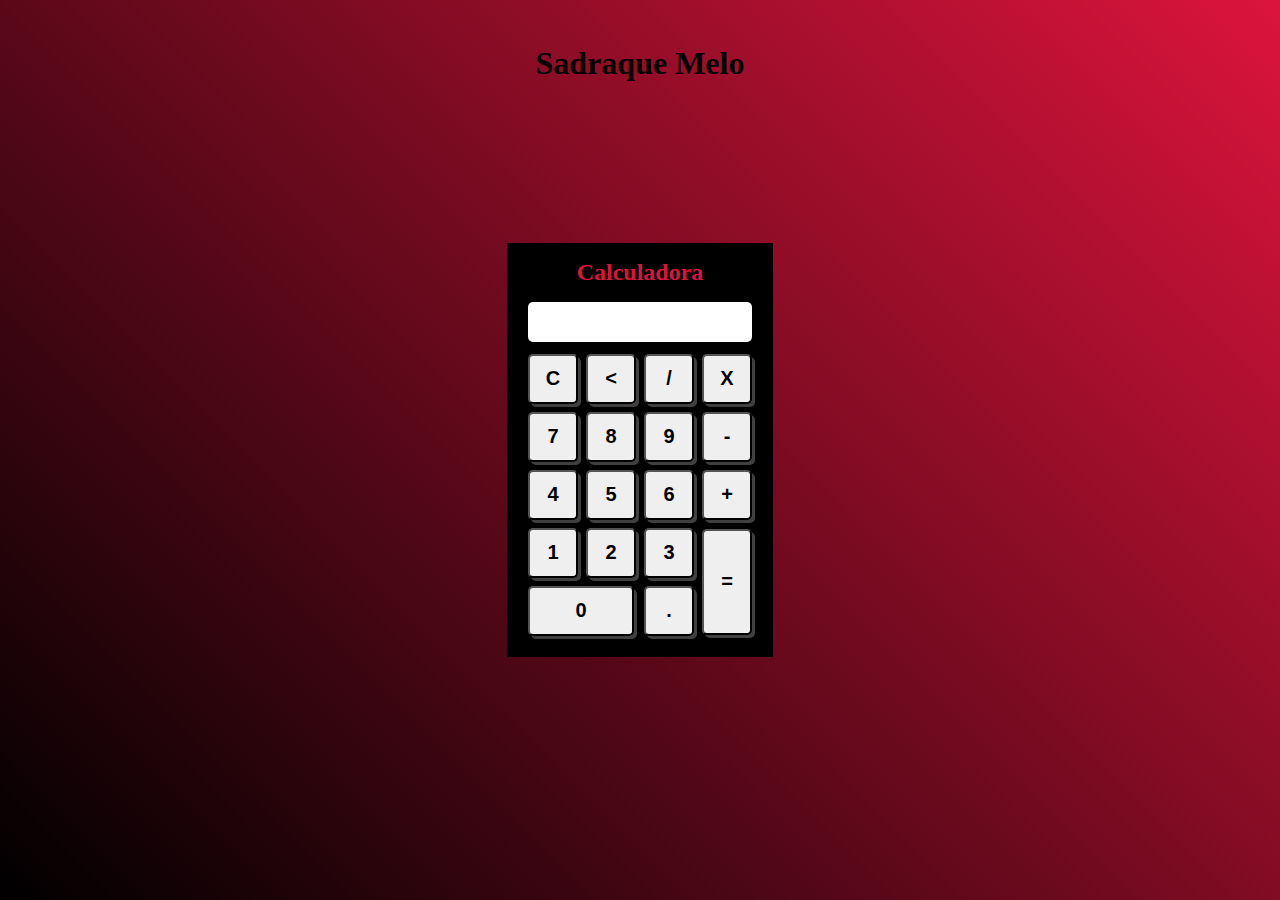
<file: projetos/Projeto calculadora/index.html>
<!DOCTYPE html>
<html lang="pt-br">

<head>
    <meta charset="UTF-8">
    <meta name="viewport" content="width=device-width, initial-scale=1.0">
    <title>Calculadora</title>
    <link rel="stylesheet" href="css/calculadora.css">
    <script src="js/script.js" defer></script>
</head>

<body>
    <div class="fundo">
        <h1>Sadraque Melo</h1>

        <div class="calculadora">
            <h2>Calculadora</h2>

            <p id="resultado"></p>

            <table>

                <tr>
                    <td><button onclick="clean()">C</button></td>
                    <td><button onclick="back()"><</button>
                    </td>
                    <td><button onclick="insert('/')">/</button></td>
                    <td><button onclick="insert('*')">X</button></td>

                <tr>
                    <td><button onclick="insert('7')">7</button></td>
                    <td><button onclick="insert('8')">8</button></td>
                    <td><button onclick="insert('9')">9</button></td>
                    <td><button onclick="insert('-')">-</button></td>

                <tr>
                    <td><button onclick="insert('4')">4</button></td>
                    <td><button onclick="insert('5')">5</button></td>
                    <td><button onclick="insert('6')">6</button></td>
                    <td><button onclick="insert('+')">+</button></td>
                <tr>
                    <td><button onclick="insert('1')">1</button></td>
                    <td><button onclick="insert('2')">2</button></td>
                    <td><button onclick="insert('3')">3</button></td>
                    <td rowspan="2"><button onclick="calcular()">=</button></td>

                <tr>
                    <td colspan="2"><button onclick="insert('0')">0</button></td>
                    <td><button onclick="insert('.')">.</button></td>

                </tr>
            </table>
        </div>
</body>

</html>
</file>
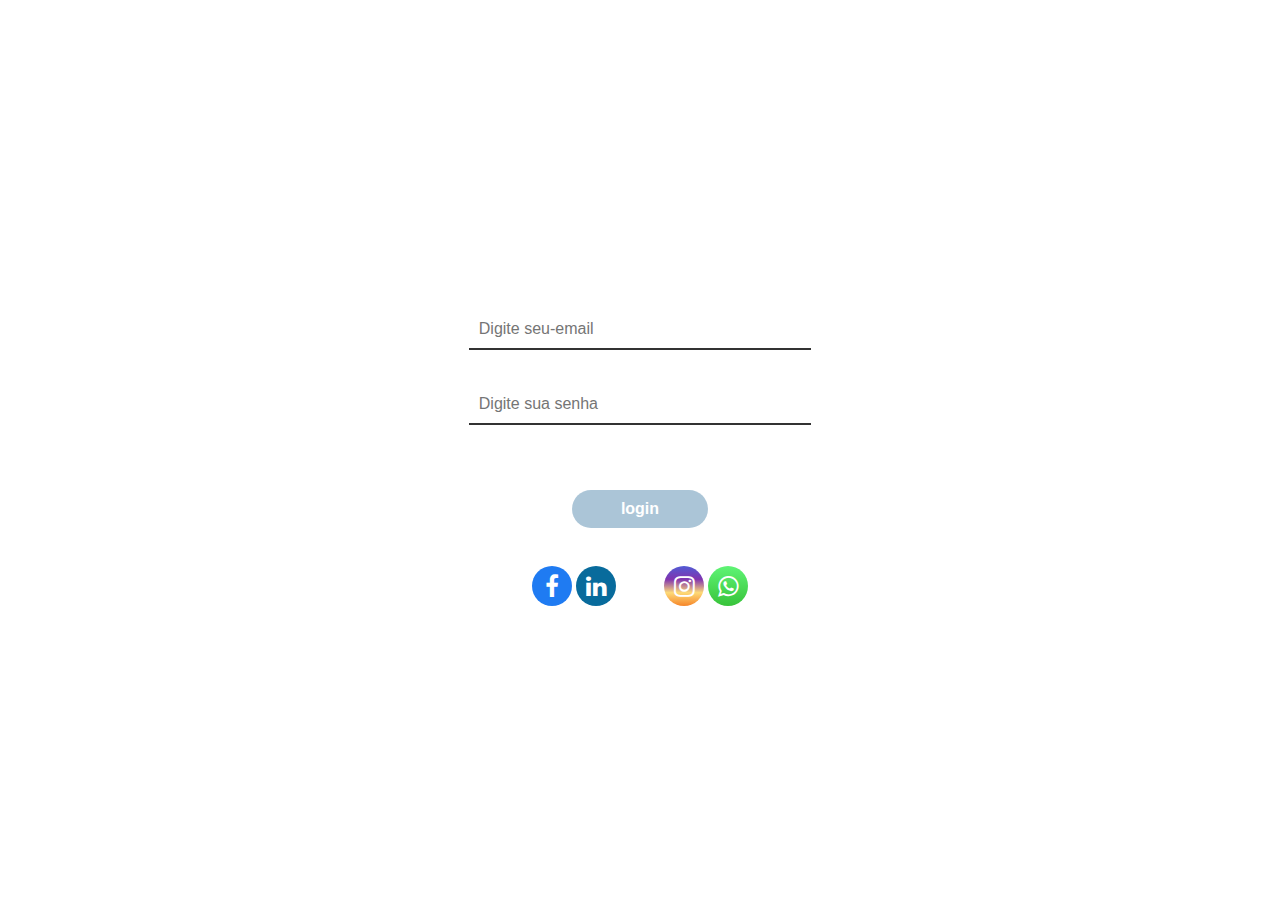
<file: projetos/Projeto Login/index.html>
<!DOCTYPE html>
<html lang="pt-br">

<head>
    <meta charset="UTF-8">
    <meta name="viewport" content="width=device-width, initial-scale=1.0">
    <title>Projeto Login</title>
    <link rel="stylesheet" href="https://stackpath.bootstrapcdn.com/font-awesome/4.7.0/css/font-awesome.min.css">

    <link rel="stylesheet" href="css/style.css">
</head>

<body>
    <div id="login-container">

        <h1>Login</h1>

        <form>

            <label for="email">E-mail</label>

            <input type="email" name="email" id="email" placeholder="Digite seu-email" autocomplete="off">

            <label for="password">Senha</label>
            <input type="password" name="password" id="password" placeholder="Digite sua senha">

            <a href="#" id="forgot-pass">Esqueceu a senha?</a>
            
            <input type="submit" value="login">

        </form>

        <div id="social-container">

            <p>Ou entre pelas suas redes sociais</p>

            <i class="fa fa-facebook-f"></i>
            <i class="fa fa-linkedin"></i>
            <i class="fa fa-telegram"></i>
            <i class="fa fa-instagram"></i>
            <i class="fa fa-whatsapp"></i>


        </div>

        <div id="register-container">

            <p>Ainda não tem uma conta?</p>

            <a href="#">Registrar</a>

        </div>

    </div>

</body>

</html>
</file>
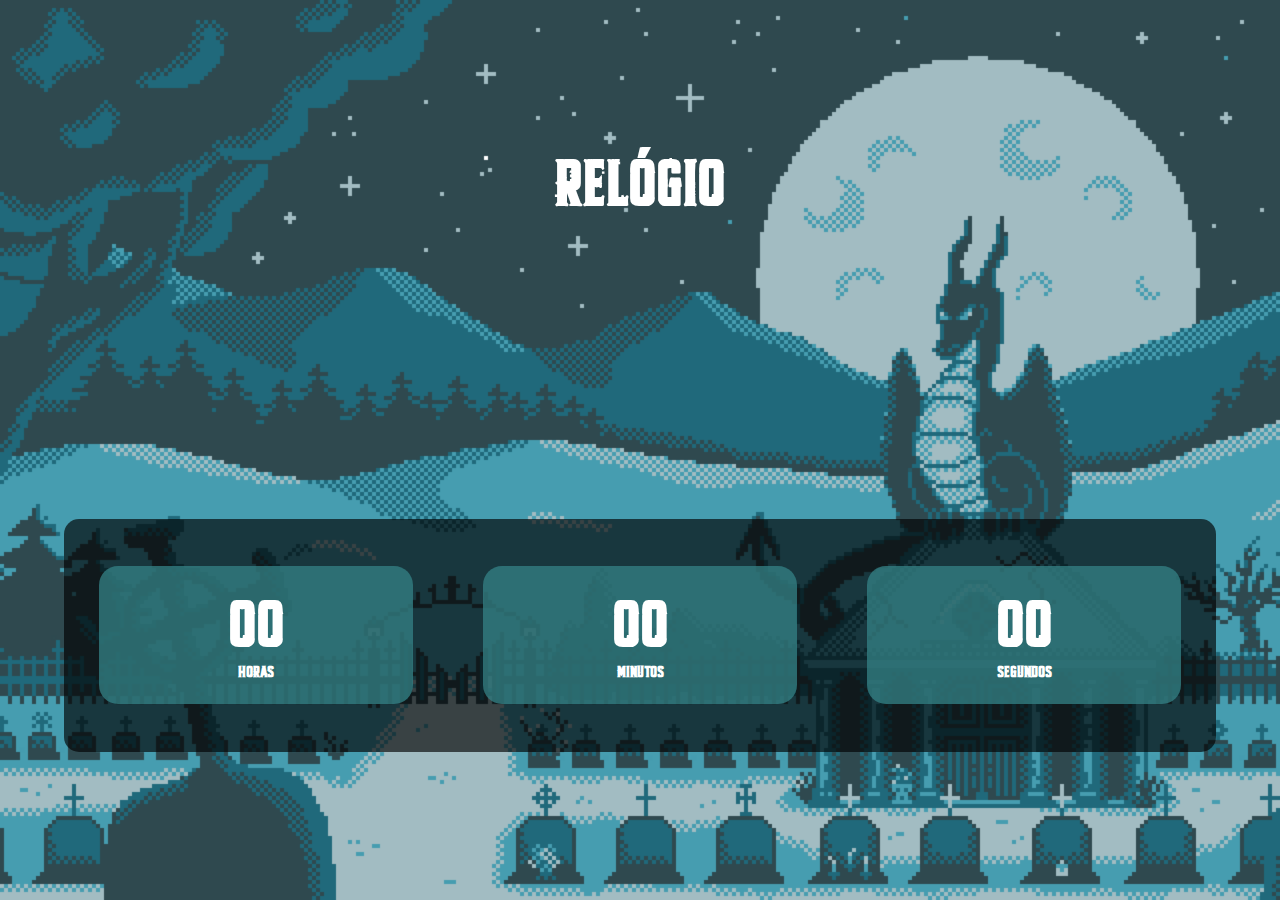
<file: projetos/Projeto Relógio/index.html>
<!DOCTYPE html>
<html lang="pt-br">

<head>
    <meta charset="UTF-8">
    <meta name="viewport" content="width=device-width, initial-scale=1.0">
    <title>Projeto Relógio</title>
    <link rel="stylesheet" href="css/style.css">
    <script src="js/script.js" defer></script>
</head>

<body>

    <h1>Relógio</h1>

    <div class="relogio">

        <div>
            <span id="horas">00</span>
            <span class="tempo">Horas</span>
        </div>

        <div>
            <span id="minutos">00</span>
            <span class="tempo">Minutos</span>
        </div>

        <div>
            <span id="segundos">00</span>
            <span class="tempo">Segundos</span>
        </div>

    </div







</body>

</html>
</file>
<file: projetos/Projeto calculadora/css/calculadora.css>
* {
    margin: 0;
    padding: 0;
    box-sizing: border-box;
    font-optical-sizing: Arial, Helvetica, sans-serif;
}

.fundo {
    background: linear-gradient(45deg, black, crimson);
    height: 100vh;

    display: grid;
    place-items: center;
}

.fundo h1 {
    position: absolute;
    top: 5%;
}

.calculadora {
    background-color: black;
    padding: 1rem;
}

.calculadora h2 {
    color: crimson;
    text-align: center;

}

#resultado {
    background: #fff;
    text-align: right;
    padding: 0 5px;
    font-size: 1.8rem;
    border-radius: 5px;
    margin: 1rem auto 0.4rem;
   

}


#resultado {
    width: 14rem;
    height: 2.5rem;
    overflow: hidden;
}

button {
    width: 50px;
    height: 50px;
    font-size: 20px;
    font-weight: 800;
    margin: 3px;
    border-radius: 5px;
    box-shadow: 3px 3px #413f3f;
    transition: all.3s;
    cursor: pointer;
}

button:active {
    transform: scale(95%);
    box-shadow: 3px 3px crimson;

}

td[colspan="2"] button{
    width: 106px;
}
td[rowspan="2"] button{
    height: 106px;
}
</file>
<file: projetos/Projeto Login/css/style.css>
/* Geral */
* {
    margin: 0;
    padding: 0;
    box-sizing: border-box;
    color: #fff;
    border: none;
}

body {
    background: url("https://i.ytimg.com/vi/rJd6Qd3ZoOY/maxresdefault.jpg")center no-repeat;
    background-size: cover;
    height: 100vh;
    display: grid;
    place-items: center;
}

input:focus {
    outline: none;
}

a {
    font-size: .8rem;
}

a:hover {
    color: #08558b;
}

/* CONTAINER LOGIN */

#login-container {
    background: #d30b6f00;
    width: 25rem;
    padding: 1.25rem 1.8rem;
    border-radius: 10px;
    text-align: center;
}

/* AREA FORMULÁRIO */
label,
input {
    display: block;
    width: 100%;
    text-align: left;
}

label {
    font-weight: bold;
    font-size: .8rem;

}

input {
    border-bottom: 2px solid #323232;
    padding: 10px;
    font-size: 1rem;
    margin-bottom: 20px;

}

input:focus {
    border-bottom: 2px solid #08558b;

}

#forgot-pass {
    text-align: right;
    display: block;

}

input[type="submit"] {
    background-color: #08558b57;
    text-align: center;
    color: #fff;
    border: none;
    right: 40px;
    border-radius: 20px;
    font-weight: bold;
    cursor: pointer;
    width: 40%;
    margin: 30px auto 20px;
    transition: width 1.5s;
}

input[type="submit"]:hover {
    background-color: #08558b;
    width: 100%
}

/* SOCIAL CONTAINER */
#social-container,
#social-container p {

    margin-bottom: 1, 25rem;
}

#social-container i {
    color: #fff;
    width: 2.5rem;
    height: 2.5rem;
    line-height: 2.5rem;
    border-radius: 50%;
    font-size: 1.5rem;
}

.fa-facebook-f {
    background-color: #1f7bf2;
    cursor: pointer;
}

.fa-linkedin {
    background-color: #086b9c;
    cursor: pointer;
}

.fa-telegram {
    background-color: linear-gradient (#dfd8cb, #37afe2, #1b92d1, #c8d9ea, #ecf5fb);
    cursor: pointer;
}

.fa-instagram {

    background: linear-gradient(to bottom, #515bd4, #8134AF, #FEDA77, #F58529);
}

.fa-whatsapp {
    background: linear-gradient(to bottom, #5ff475, #38c33a);
}
</file>
<file: projetos/Projeto Relógio/css/style.css>
@font-face {
    font-family: sadras;
    src: url('../font/Fractured\ Fir.otf');
}

* {
    margin: 0;
    padding: 0;
    box-sizing: border-box;
    font-family: sadras;
}

body{
    background: url("../fundo.gif") center;
    background-size: cover;
    color: #fff;
    height: 100vh;

    display: grid;
    place-items: center;
}

h1{
    font-size: 4rem;
}

.relogio{
    background-color: rgba(0, 0, 0, 0.646);
    width: 90%;

    display: flex;
    justify-content: space-around;
    padding: 1% 0;
    border-radius: 15px;


}

.relogio div{
    background-color: #337f84c6;

    display: flex;
    flex-direction: column;
    align-items: center;
    width: 60%;
    margin: 3%;
    padding: 2% 0;
    border-radius: 19px;
}

.relogio span{
    font-weight: bolder;
    font-size: 4rem;
}

.relogio span.tempo{
    font-size: 1rem;
}
</file>
